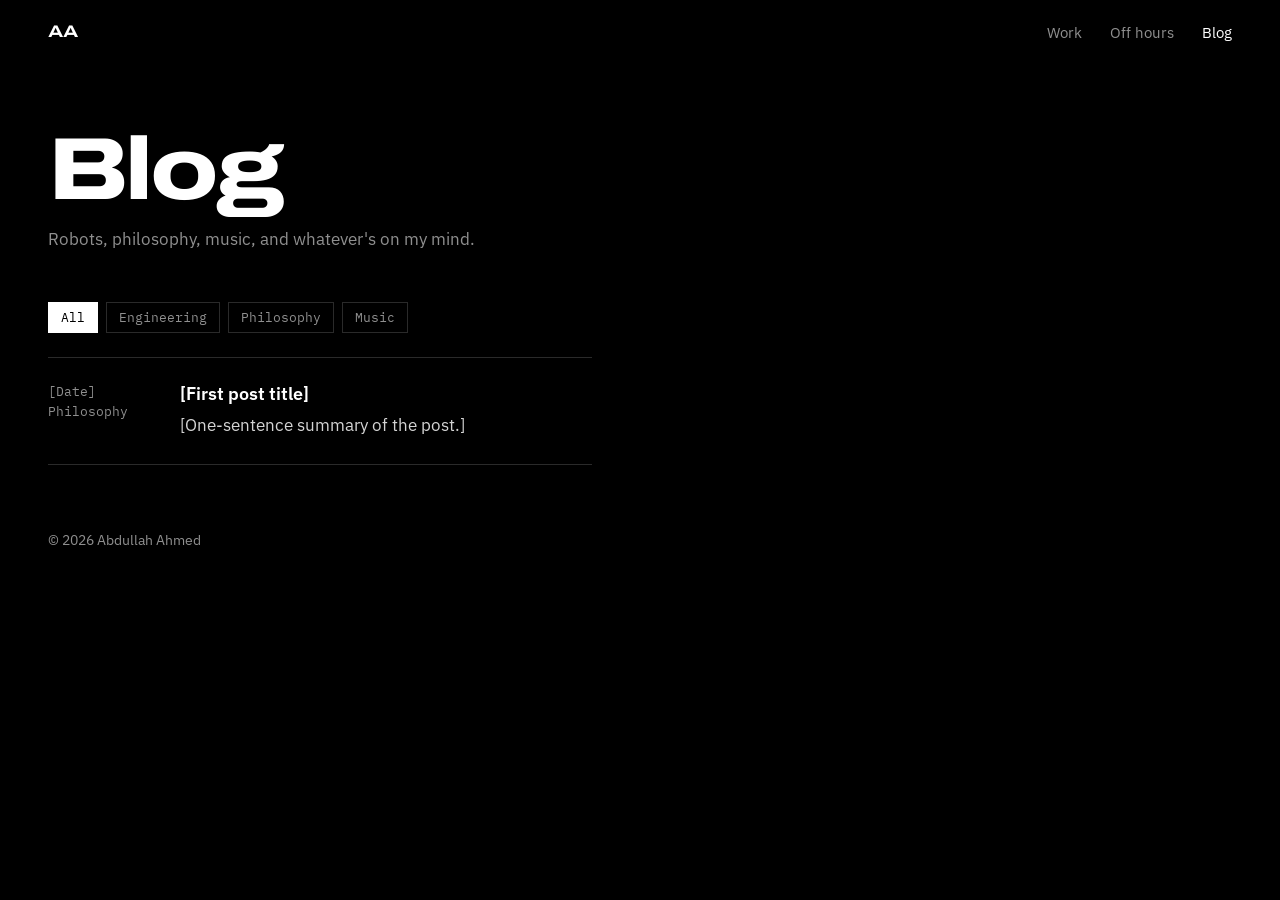
<file: blog.html>
<!doctype html>
<html lang="en">
<head>
<meta charset="utf-8">
<meta name="viewport" content="width=device-width, initial-scale=1">
<title>Blog | Abdullah Ahmed</title>
<meta name="description" content="Notes from Abdullah Ahmed on robotics, philosophy and music.">
<link rel="icon" href="data:image/svg+xml,%3Csvg xmlns='http://www.w3.org/2000/svg' viewBox='0 0 64 64'%3E%3Crect width='64' height='64' fill='black'/%3E%3Ccircle cx='32' cy='32' r='13' fill='white'/%3E%3Cellipse cx='32' cy='32' rx='27' ry='7' fill='none' stroke='white' stroke-width='3' transform='rotate(-25 32 32)'/%3E%3C/svg%3E">
<link rel="preconnect" href="https://fonts.googleapis.com">
<link rel="preconnect" href="https://fonts.gstatic.com" crossorigin>
<link href="https://fonts.googleapis.com/css2?family=Archivo:wdth,wght@112..125,500..800&family=IBM+Plex+Mono:wght@400;500&family=IBM+Plex+Sans:wght@400;500;600&display=swap" rel="stylesheet">
<link rel="stylesheet" href="blog/blog.css">
</head>
<body>
<nav aria-label="Primary">
  <a class="mark" href="index.html">AA</a>
  <ul>
    <li><a href="index.html#experience">Work</a></li>
    <li><a href="index.html#offhours">Off hours</a></li>
    <li><a href="blog.html" aria-current="page">Blog</a></li>
  </ul>
</nav>

<main class="col">
  <h1>Blog</h1>
  <p class="lede">Robots, philosophy, music, and whatever's on my mind.</p>

  <ul class="filters" aria-label="Filter posts by topic">
    <li><button type="button" data-tag="all" aria-pressed="true">All</button></li>
    <li><button type="button" data-tag="engineering" aria-pressed="false">Engineering</button></li>
    <li><button type="button" data-tag="philosophy" aria-pressed="false">Philosophy</button></li>
    <li><button type="button" data-tag="music" aria-pressed="false">Music</button></li>
  </ul>

  <!-- To add a post: copy blog/_template.html to blog/<slug>.html, write it, then add an <li> here (newest first). -->
  <ul class="posts" id="posts">
    <li data-tag="philosophy">
      <a href="blog/first-post.html">
        <div class="meta">[Date]<br>Philosophy</div>
        <div>
          <h2>[First post title]</h2>
          <p>[One-sentence summary of the post.]</p>
        </div>
      </a>
    </li>
  </ul>
  <p class="empty" id="empty" hidden>Nothing here yet.</p>
</main>

<footer>© <span id="yr"></span> Abdullah Ahmed</footer>

<script>
document.getElementById('yr').textContent = new Date().getFullYear();

const buttons = [...document.querySelectorAll('.filters button')];
const posts = [...document.querySelectorAll('#posts li')];
const empty = document.getElementById('empty');
buttons.forEach(b => b.addEventListener('click', () => {
  const tag = b.dataset.tag;
  buttons.forEach(x => x.setAttribute('aria-pressed', x === b ? 'true' : 'false'));
  let shown = 0;
  posts.forEach(p => { const on = tag === 'all' || p.dataset.tag === tag; p.hidden = !on; shown += on; });
  empty.hidden = shown > 0;
}));
</script>
</body>
</html>
</file>
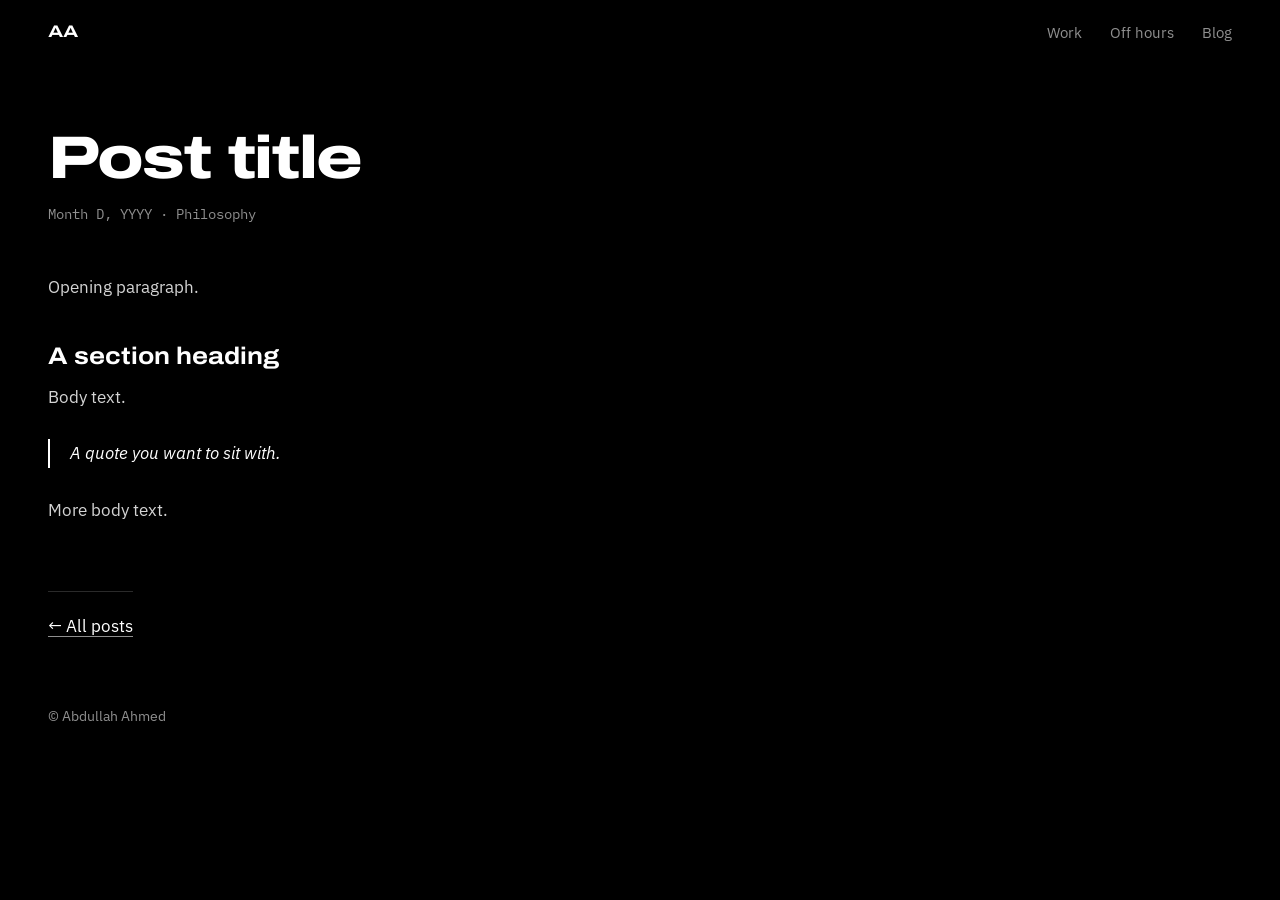
<file: blog/_template.html>
<!doctype html>
<!--
  Post template. Files starting with "_" aren't published by GitHub Pages, so this stays private.
  1. Copy to blog/<slug>.html
  2. Fill in the title, description, date, tag and body
  3. Add a matching <li> to the list in blog.html
-->
<html lang="en">
<head>
<meta charset="utf-8">
<meta name="viewport" content="width=device-width, initial-scale=1">
<title>Post title | Abdullah Ahmed</title>
<meta name="description" content="One-sentence summary.">
<link rel="icon" href="data:image/svg+xml,%3Csvg xmlns='http://www.w3.org/2000/svg' viewBox='0 0 64 64'%3E%3Crect width='64' height='64' fill='black'/%3E%3Ccircle cx='32' cy='32' r='13' fill='white'/%3E%3Cellipse cx='32' cy='32' rx='27' ry='7' fill='none' stroke='white' stroke-width='3' transform='rotate(-25 32 32)'/%3E%3C/svg%3E">
<link rel="preconnect" href="https://fonts.googleapis.com">
<link rel="preconnect" href="https://fonts.gstatic.com" crossorigin>
<link href="https://fonts.googleapis.com/css2?family=Archivo:wdth,wght@112..125,500..800&family=IBM+Plex+Mono:wght@400;500&family=IBM+Plex+Sans:wght@400;500;600&display=swap" rel="stylesheet">
<link rel="stylesheet" href="blog.css">
</head>
<body>
<nav aria-label="Primary">
  <a class="mark" href="../index.html">AA</a>
  <ul>
    <li><a href="../index.html#experience">Work</a></li>
    <li><a href="../index.html#offhours">Off hours</a></li>
    <li><a href="../blog.html">Blog</a></li>
  </ul>
</nav>

<main class="col">
  <article class="post">
    <h1>Post title</h1>
    <p class="post-meta">Month D, YYYY · Philosophy</p>

    <p>Opening paragraph.</p>

    <h2>A section heading</h2>
    <p>Body text.</p>

    <blockquote>A quote you want to sit with.</blockquote>

    <p>More body text.</p>
  </article>
  <a class="back" href="../blog.html">← All posts</a>
</main>

<footer>© Abdullah Ahmed</footer>
</body>
</html>
</file>
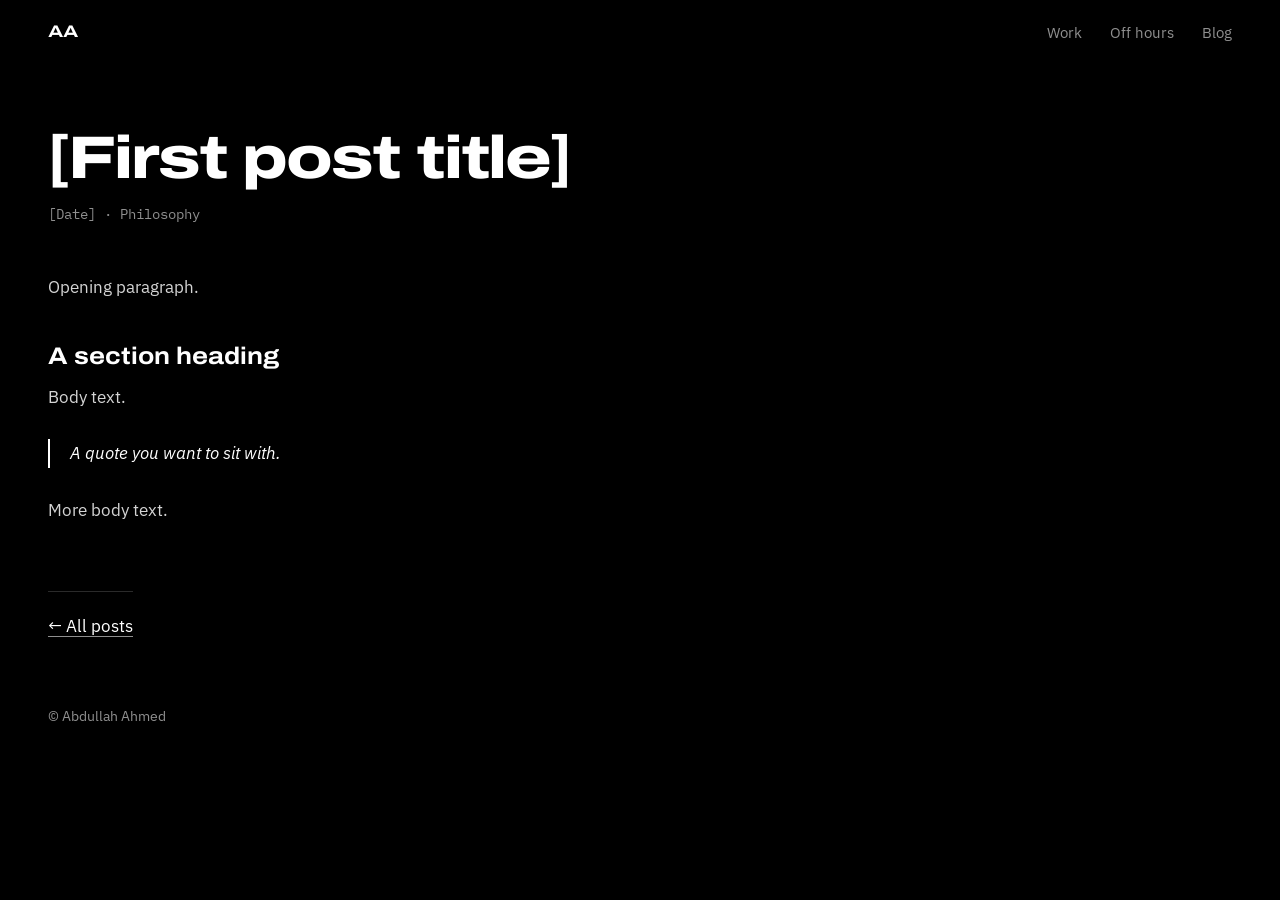
<file: blog/first-post.html>
<!doctype html>
<html lang="en">
<head>
<meta charset="utf-8">
<meta name="viewport" content="width=device-width, initial-scale=1">
<title>[First post title] | Abdullah Ahmed</title>
<meta name="description" content="One-sentence summary.">
<link rel="icon" href="data:image/svg+xml,%3Csvg xmlns='http://www.w3.org/2000/svg' viewBox='0 0 64 64'%3E%3Crect width='64' height='64' fill='black'/%3E%3Ccircle cx='32' cy='32' r='13' fill='white'/%3E%3Cellipse cx='32' cy='32' rx='27' ry='7' fill='none' stroke='white' stroke-width='3' transform='rotate(-25 32 32)'/%3E%3C/svg%3E">
<link rel="preconnect" href="https://fonts.googleapis.com">
<link rel="preconnect" href="https://fonts.gstatic.com" crossorigin>
<link href="https://fonts.googleapis.com/css2?family=Archivo:wdth,wght@112..125,500..800&family=IBM+Plex+Mono:wght@400;500&family=IBM+Plex+Sans:wght@400;500;600&display=swap" rel="stylesheet">
<link rel="stylesheet" href="blog.css">
</head>
<body>
<nav aria-label="Primary">
  <a class="mark" href="../index.html">AA</a>
  <ul>
    <li><a href="../index.html#experience">Work</a></li>
    <li><a href="../index.html#offhours">Off hours</a></li>
    <li><a href="../blog.html">Blog</a></li>
  </ul>
</nav>

<main class="col">
  <article class="post">
    <h1>[First post title]</h1>
    <p class="post-meta">[Date] · Philosophy</p>

    <p>Opening paragraph.</p>

    <h2>A section heading</h2>
    <p>Body text.</p>

    <blockquote>A quote you want to sit with.</blockquote>

    <p>More body text.</p>
  </article>
  <a class="back" href="../blog.html">← All posts</a>
</main>

<footer>© Abdullah Ahmed</footer>
</body>
</html>
</file>
<file: blog/blog.css>
/* Shared styles for blog.html and every post in /blog. Tokens match index.html. */
:root {
  --void: #000000;
  --white: #ffffff;
  --text: #d4d4d4;
  --muted: #8f8f8f;
  --rule: #2a2a2a;
  --display: "Archivo", "Arial Narrow", sans-serif;
  --body: "IBM Plex Sans", system-ui, sans-serif;
  --mono: "IBM Plex Mono", ui-monospace, monospace;
  --col: min(40rem, 100%);
}
* { box-sizing: border-box; }
body {
  margin: 0;
  background: var(--void);
  color: var(--text);
  font: 400 1.0625rem/1.7 var(--body);
  -webkit-font-smoothing: antialiased;
}
a { color: var(--white); text-underline-offset: 0.22em; text-decoration-thickness: 1px; text-decoration-color: var(--muted); }
a:hover { text-decoration-color: var(--white); }
:focus-visible { outline: 2px solid var(--white); outline-offset: 4px; }
img { display: block; max-width: 100%; }

/* ---------- nav ---------- */
nav {
  display: flex; justify-content: space-between; align-items: center;
  padding: 1.25rem clamp(1rem, 4vw, 3rem);
  font-size: 0.9375rem;
}
nav .mark { font: 700 1.05rem/1 var(--display); font-stretch: 125%; color: var(--white); text-decoration: none; letter-spacing: -0.01em; }
nav ul { list-style: none; display: flex; gap: 1.75rem; margin: 0; padding: 0; }
nav ul a { color: var(--muted); text-decoration: none; }
nav ul a:hover, nav ul a[aria-current="page"] { color: var(--white); }

main { padding: 0 clamp(1rem, 4vw, 3rem); }
.col { max-width: var(--col); }

/* ---------- headings ---------- */
h1 {
  margin: 4rem 0 1rem;
  font: 800 clamp(2.75rem, 8vw, 5.5rem)/0.9 var(--display); font-stretch: 125%;
  letter-spacing: -0.035em; color: var(--white);
}
.lede { color: var(--muted); margin: 0 0 3rem; max-width: 32rem; }
h2 { margin: 2.5rem 0 0.75rem; font: 700 1.5rem/1.2 var(--display); font-stretch: 112%; color: var(--white); }
h3 { margin: 2rem 0 0.5rem; font: 600 1.125rem/1.35 var(--body); color: var(--white); }
p { margin: 0 0 1.1rem; }

/* ---------- filters + post list ---------- */
.filters { display: flex; flex-wrap: wrap; gap: 0.5rem; margin: 0 0 1.5rem; padding: 0; list-style: none; }
.filters button {
  font: 400 0.8125rem/1 var(--mono); color: var(--muted);
  background: none; border: 1px solid var(--rule); padding: 0.5rem 0.75rem; cursor: pointer;
}
.filters button:hover { color: var(--white); }
.filters button[aria-pressed="true"] { color: var(--void); background: var(--white); border-color: var(--white); }

.posts { list-style: none; margin: 0; padding: 0; border-top: 1px solid var(--rule); }
.posts li { border-bottom: 1px solid var(--rule); }
.posts a { display: grid; grid-template-columns: 7rem 1fr; gap: 1.25rem; padding: 1.5rem 0; text-decoration: none; }
.posts a:hover h2 { text-decoration: underline; text-decoration-thickness: 1px; text-underline-offset: 0.22em; }
.posts .meta { font: 400 0.8125rem/1.6 var(--mono); color: var(--muted); }
.posts h2 { margin: 0 0 0.35rem; font: 600 1.125rem/1.35 var(--body); }
.posts p { margin: 0; color: var(--text); }
.empty { color: var(--muted); padding: 1.5rem 0; }

/* ---------- single post ---------- */
.post-meta { font: 400 0.875rem/1.6 var(--mono); color: var(--muted); margin: 0 0 3rem; }
.post h1 { font-size: clamp(2.25rem, 6vw, 3.75rem); line-height: 0.95; }
.post blockquote { margin: 1.75rem 0; padding: 0 0 0 1.25rem; border-left: 2px solid var(--white); color: var(--white); font-style: italic; }
.post ul, .post ol { padding-left: 1.2rem; }
.post li::marker { color: var(--muted); }
.post code { font: 400 0.9em var(--mono); color: var(--white); }
.post pre { overflow-x: auto; padding: 1rem; border: 1px solid var(--rule); font: 400 0.875rem/1.55 var(--mono); }
.post hr { border: 0; border-top: 1px solid var(--rule); margin: 2.5rem 0; }
.back { display: inline-block; margin-top: 3rem; padding-top: 1.25rem; border-top: 1px solid var(--rule); }

footer { padding: 4rem clamp(1rem, 4vw, 3rem) 2.5rem; color: var(--muted); font-size: 0.875rem; }

@media (max-width: 520px) {
  body { font-size: 1rem; }
  nav ul { gap: 1.1rem; }
  .posts a { grid-template-columns: 1fr; gap: 0.35rem; }
}
</file>
